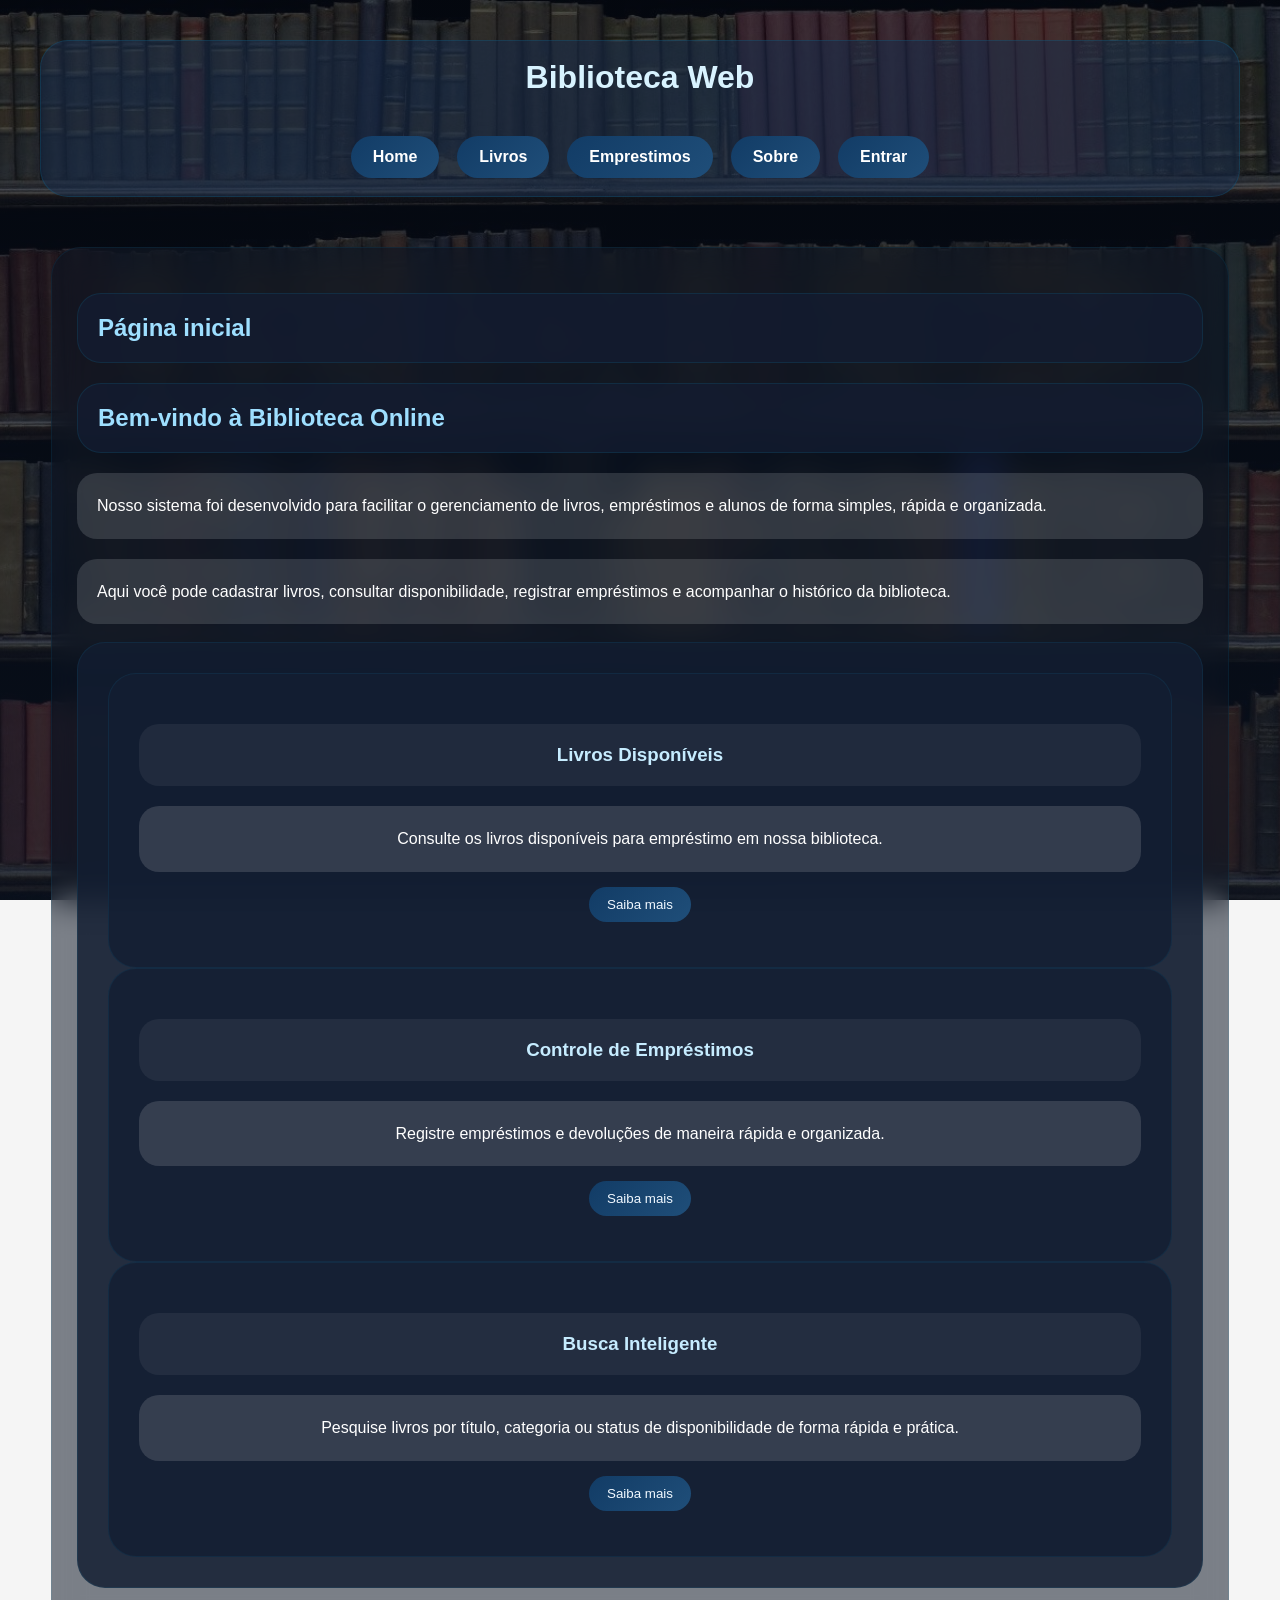
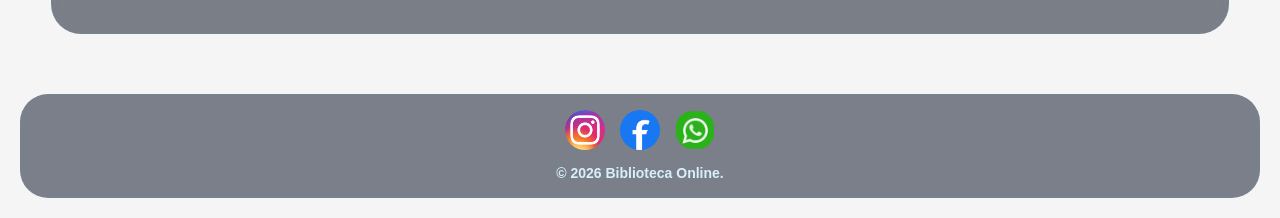
<file: index.html>
<!doctype html>
<html lang="pt-BR">
  <head>
    <meta charset="UTF-8" />
    <meta name="viewport" content="width=device-width, initial-scale=1.0" />
    <link rel="stylesheet" href="../css/style.css" />
    <link rel="stylesheet" href="/css/menu.css" />
    <title>biblioteca</title>
  </head>

  <body>
     <div id="menu-container"></div>
	<main class="container">
      <h2>Página inicial</h2>

      <section class="hero">
        <h2>Bem-vindo à Biblioteca Online</h2>
        <p>
          Nosso sistema foi desenvolvido para facilitar o gerenciamento de
          livros, empréstimos e alunos de forma simples, rápida e organizada.
        </p>
        <p>
          Aqui você pode cadastrar livros, consultar disponibilidade, registrar
          empréstimos e acompanhar o histórico da biblioteca.
        </p>
        <br></b>
        <section class="card">
          <div class="card">
            <h3>Livros Disponíveis</h3>

            <p>
              Consulte os livros disponíveis para empréstimo em nossa
              biblioteca.
            </p>
            <button onclick="window.location.href='../paginas/livros.html'">Saiba mais</button>
          </div>
          <div class="card">
            <h3>Controle de Empréstimos</h3>

            <p>
              Registre empréstimos e devoluções de maneira rápida e organizada.
            </p>
            <button onclick="window.location.href='../paginas/emprestimos.html'">Saiba mais</button>
          </div>
          <div class="card">
            <h3>Busca Inteligente</h3>

            <p>
              Pesquise livros por título, categoria ou status de disponibilidade
              de forma rápida e prática.
            </p>
            <button onclick="window.location.href='../paginas/sobre.html'">Saiba mais</button>
           
          </div>
        </section>
      </section>
    </main>

<footer class="footer-conteiner">
  <div class="redes">
    <a href="https://www.instagram.com/bibliotecanacional.br?igsh=Z2QycDNnMWcyMWY0" target="_blank">
      <img src="../imagens/logoIg.png" alt="Instagram" class="instagram-icon">
    </a>

    <a href="https://www.facebook.com/share/1Fb9Lwf2Cd/" target="_blank">
      <img src="../imagens/logoFacebook.png" alt="Facebook" class="facebook-icon">
    </a>

    <a href="https://wa.me/5534998184848" target="_blank"> 
      <img src="../imagens/logoWt.png" alt="WhatsApp" class="whatsapp-icon">
</a>
</div>

  <span>&copy; 2026 Biblioteca Online.</span>
</footer>

<script src="../js/menu.js"></script>

<script src="../js/protecao.js"></script>
  </body>
</html>
</file>
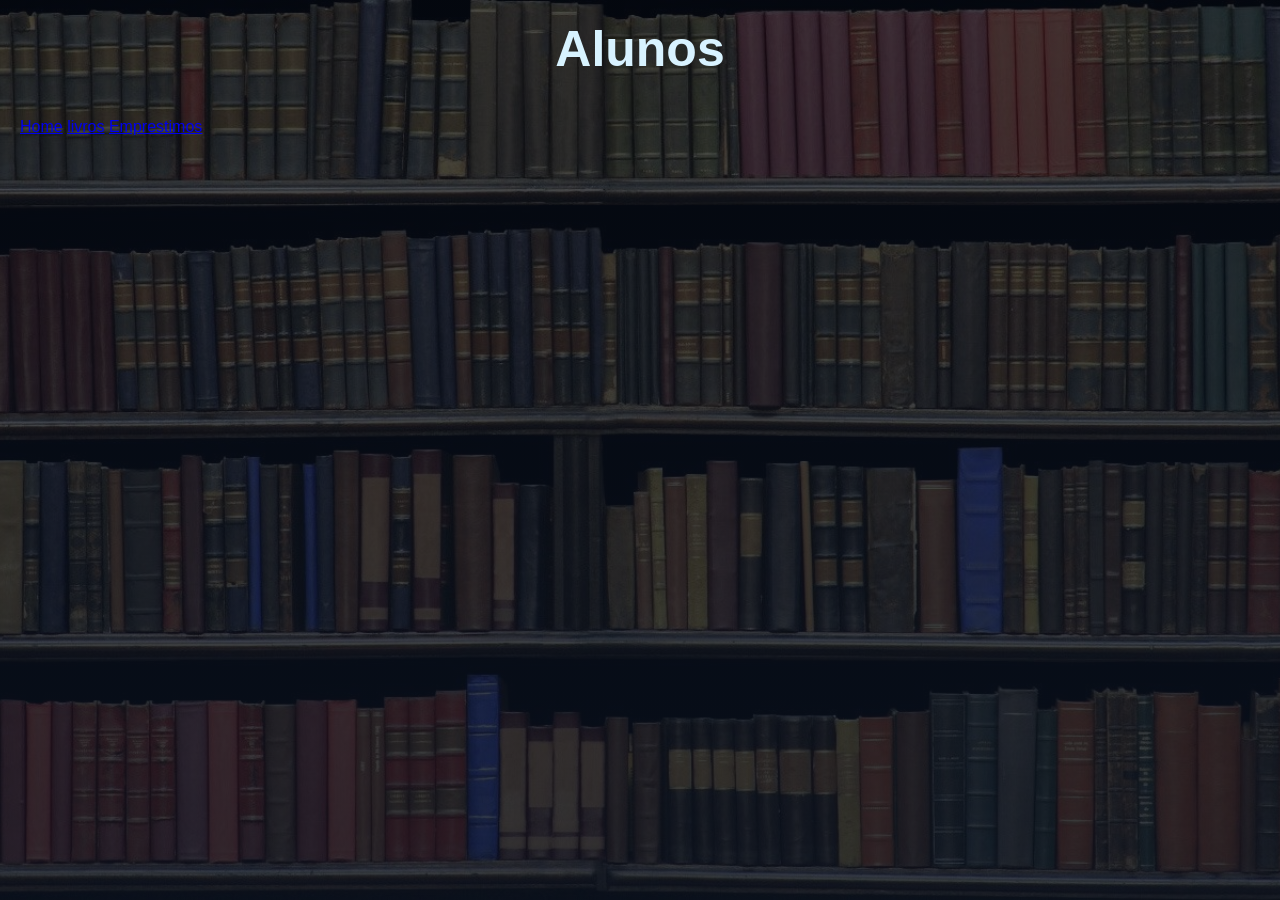
<file: paginas/aluno.html>
<!doctype html>
<html lang="pt-BR">
  <head>
    <meta charset="UTF-8" />
    <meta name="viewport" content="width=device-width, initial-scale=1.0" />
    <title>aluno</title>
    <link rel="stylesheet" href="/css/style.css" />
  </head>

  <body>
    <header class="topo">
      <h1>Alunos</h1>

      <nav>
        <a href="/paginas/index.html">Home</a>
        <a href="/paginas/livros.html">livros</a>
        <a href="/paginas/emprestimos.html">Emprestimos</a>
      </nav>
    </header>
  </body>
</html>
</file>
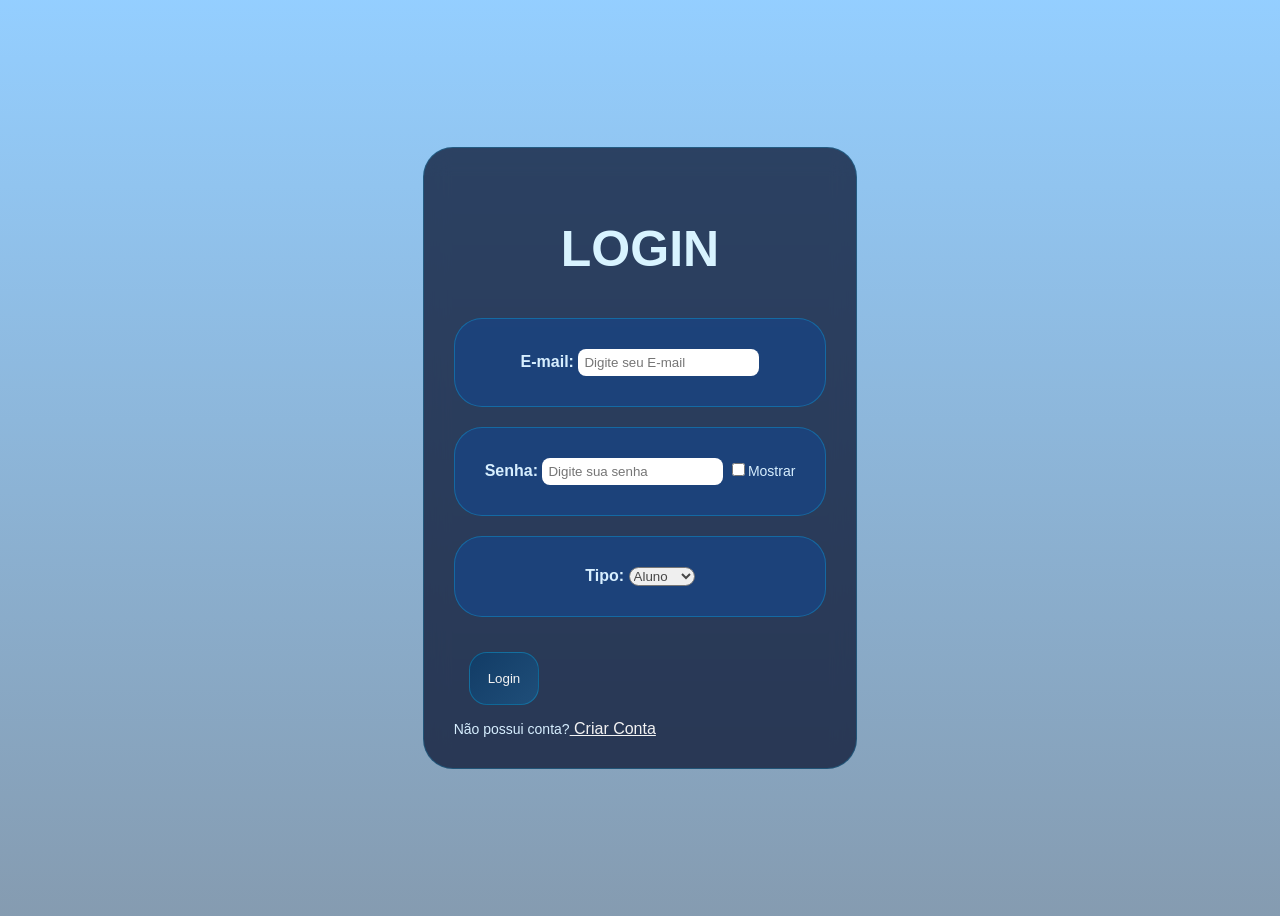
<file: paginas/emprestimos.html>
<!doctype html>
<html lang="pt-BR">
  <head>
    <meta charset="UTF-8" />
    <meta name="viewport" content="width=device-width, initial-scale=1.0" />
    <link rel="stylesheet" href="../css/style.css" />
    <link rel="stylesheet" href="../css/menu.css" />
    <title>Emprestimos</title>
  </head>

  <body>
  <div id="menu-container"></div>
	<main class="container">
		<h2>Emprestimos</h2>
	
   
   <h2>Controle de Emprestimos</h2>
   <form class="formulario" id="formEmprestimo">
    <label for="nome">Aluno(a):</label>
    <input type="text" id="nome" placeholder="Digite o seu nome"required/>

    <label for="autor">Livro:</label>
    <input type="text" id="name" placeholder="Digite o nome do livro" required/>

    <label for="ano">Data do Empréstimo:</label>
    <input type="date" id="emprestimo"required/>

    <label for="ano">Data de Devolução:</label>
    <input type="date" id="Devolução"required/>

    <button type="submit">Registrar Empréstimo</button>
  </form>

<h2>Histórico de Empréstimos</h2>
<div class="tabela-container">
<table class="tabela-emprestimos">

    <thead>
        <tr>
            <th>Aluno</th>
            <th>Livro</th>
            <th>Empréstimo</th>
            <th>Devolução</th>
            <th>Status</th>
            <th>Ação</th>
        </tr>
    </thead>
    <!-- usar no js esse id para preencher com js -->
  <tbody id="corpoTabelaEmprestimos">
</tbody>

</table>
</div>
	</main>
<footer class="footer-conteiner">
  <div class="redes">
    <a href="https://www.instagram.com/bibliotecanacional.br?igsh=Z2QycDNnMWcyMWY0" target="_blank">
      <img src="../imagens/logoIg.png" alt="Instagram" class="instagram-icon">
    </a>

    <a href="https://www.facebook.com/share/1Fb9Lwf2Cd/" target="_blank">
      <img src="../imagens/logoFacebook.png" alt="Facebook" class="facebook-icon">
    </a>

    <a href="https://wa.me/5534998184848" target="_blank"> 
      <img src="../imagens/logoWt.png" alt="WhatsApp" class="whatsapp-icon">
    </a>
  </div>

  <span>&copy; 2026 Biblioteca Online.</span>
</footer>

<script src="/js/emprestimos.js"></script>
<script src="/js/menu.js"></script>
<script src="../js/protecao.js"></script>

<script>
protegerPagina();
</script>
  </body>
</html>
</file>
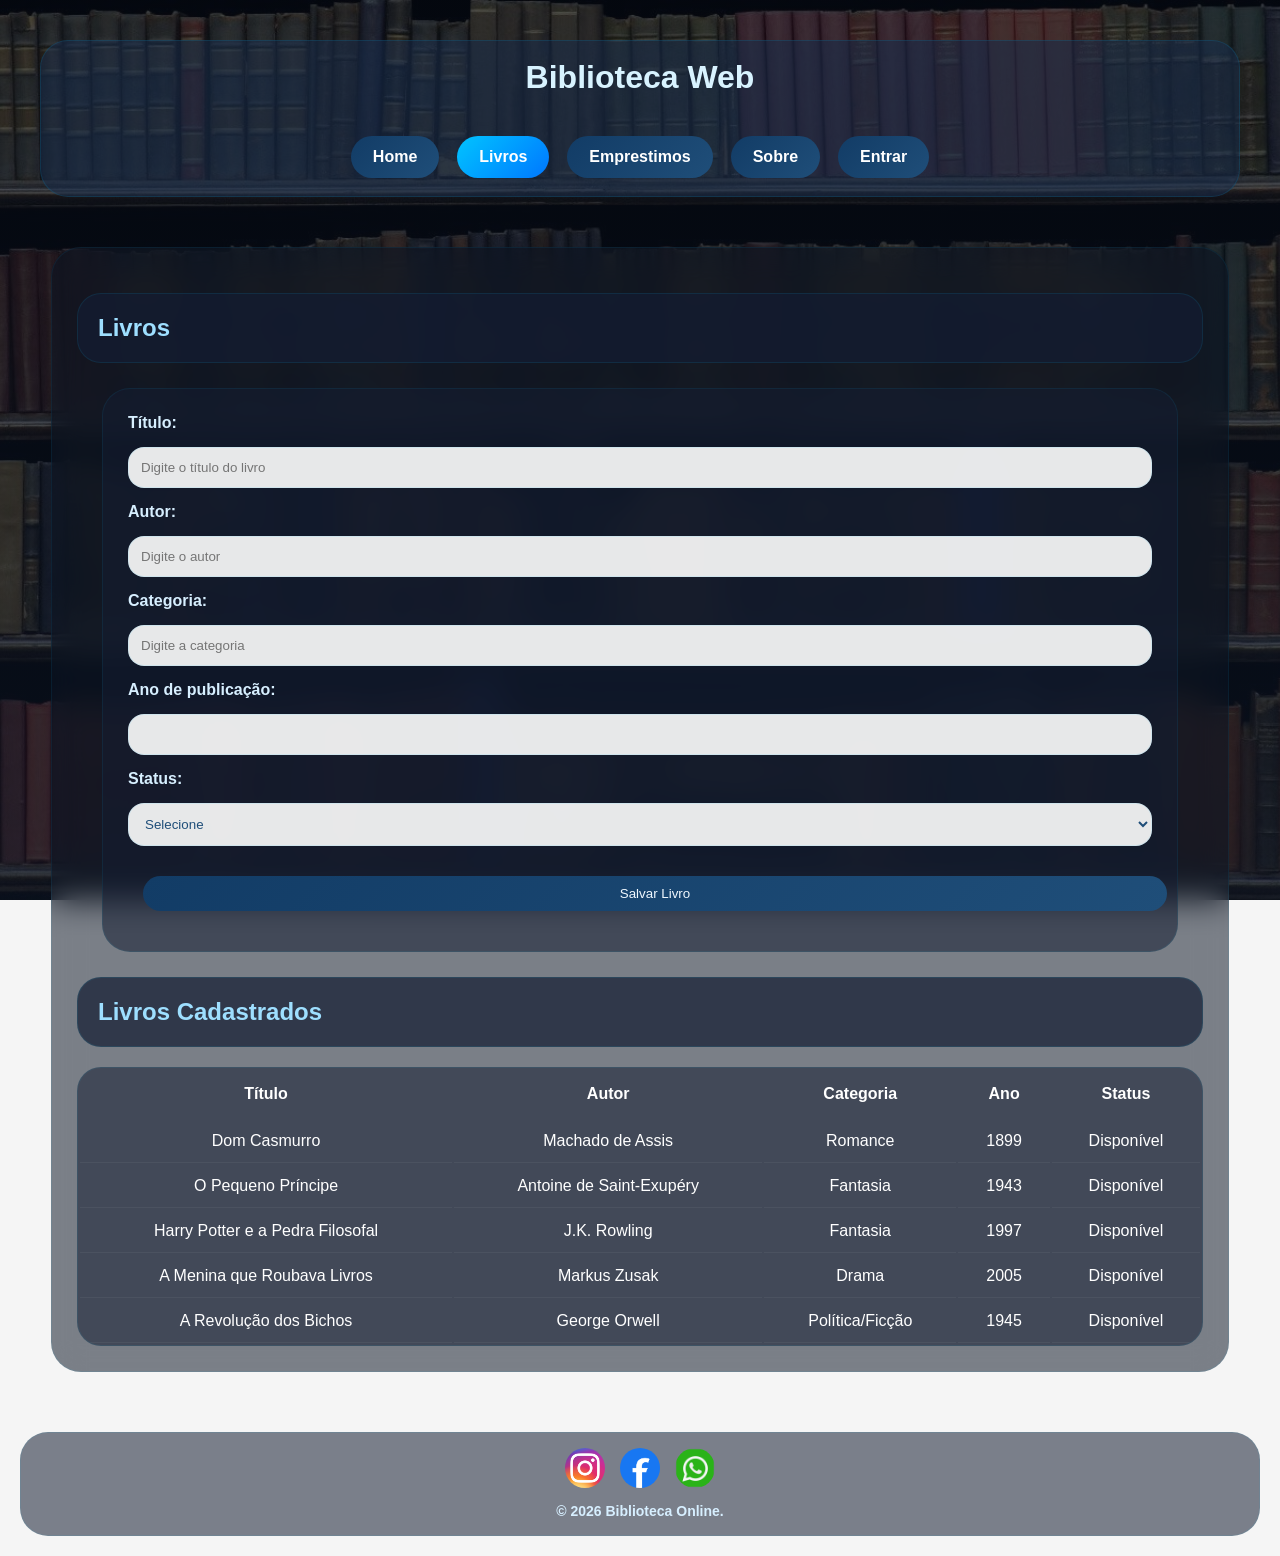
<file: paginas/livros.html>
<!doctype html>
<html lang="pt-BR">
  <head>
    <meta charset="UTF-8" />
    <meta name="viewport" content="width=device-width, initial-scale=1.0" />
    <link rel="stylesheet" href="../css/style.css" />
    <link rel="stylesheet" href="../css/menu.css" />
    <title>Livros</title>
  </head>

  <body>
    <div id="menu-container"></div>
	<main class="container">
		<h2>Livros</h2>
	
   <form class="formulario">

    <label for="nome">Título:</label>
    <input type="text" id="nome" placeholder="Digite o título do livro"required/>

    <label for="autor">Autor:</label>
    <input type="text" id="autor" placeholder="Digite o autor" required/>

    <label for="categoria">Categoria:</label>
    <input type="text" id="categoria" placeholder="Digite a categoria" required/>

    <label for="ano">Ano de publicação:</label>
    <input type="number" id="ano"required/>

    <label for="status">Status:</label>
    <select id="status" required>
        <option value="">Selecione</option>
        <option value="Disponível">Disponível</option>
        <option value="Emprestado">Emprestado</option>
    </select>

    <button type="submit">Salvar Livro</button>
  </form>

<h2>Livros Cadastrados</h2>

<div class="tabela-container">
    <table class="tabela-emprestimos">
        <thead>
            <tr>
                <th>Título</th>
                <th>Autor</th>
                <th>Categoria</th>
                <th>Ano</th>
                <th>Status</th>
            </tr>
        </thead>

       <tbody id="corpoTabelaLivros">
</tbody>
    </table>
</div>

  </main>

 <footer class="footer-conteiner">
  <div class="redes">
    <a href="https://www.instagram.com/bibliotecanacional.br?igsh=Z2QycDNnMWcyMWY0" target="_blank">
      <img src="../imagens/logoIg.png" alt="Instagram" class="instagram-icon">
    </a>

    <a href="https://www.facebook.com/share/1Fb9Lwf2Cd/" target="_blank">
      <img src="../imagens/logoFacebook.png" alt="Facebook" class="facebook-icon">
    </a>

    <a href="https://wa.me/5534998184848" target="_blank"> 
      <img src="../imagens/logoWt.png" alt="WhatsApp" class="whatsapp-icon">
    </a>
  </div>

  <span>&copy; 2026 Biblioteca Online.</span>
</footer>
<script src="../js/menu.js"></script>
<script src="../js/livros.js"></script>
  </body>
</html>
</file>
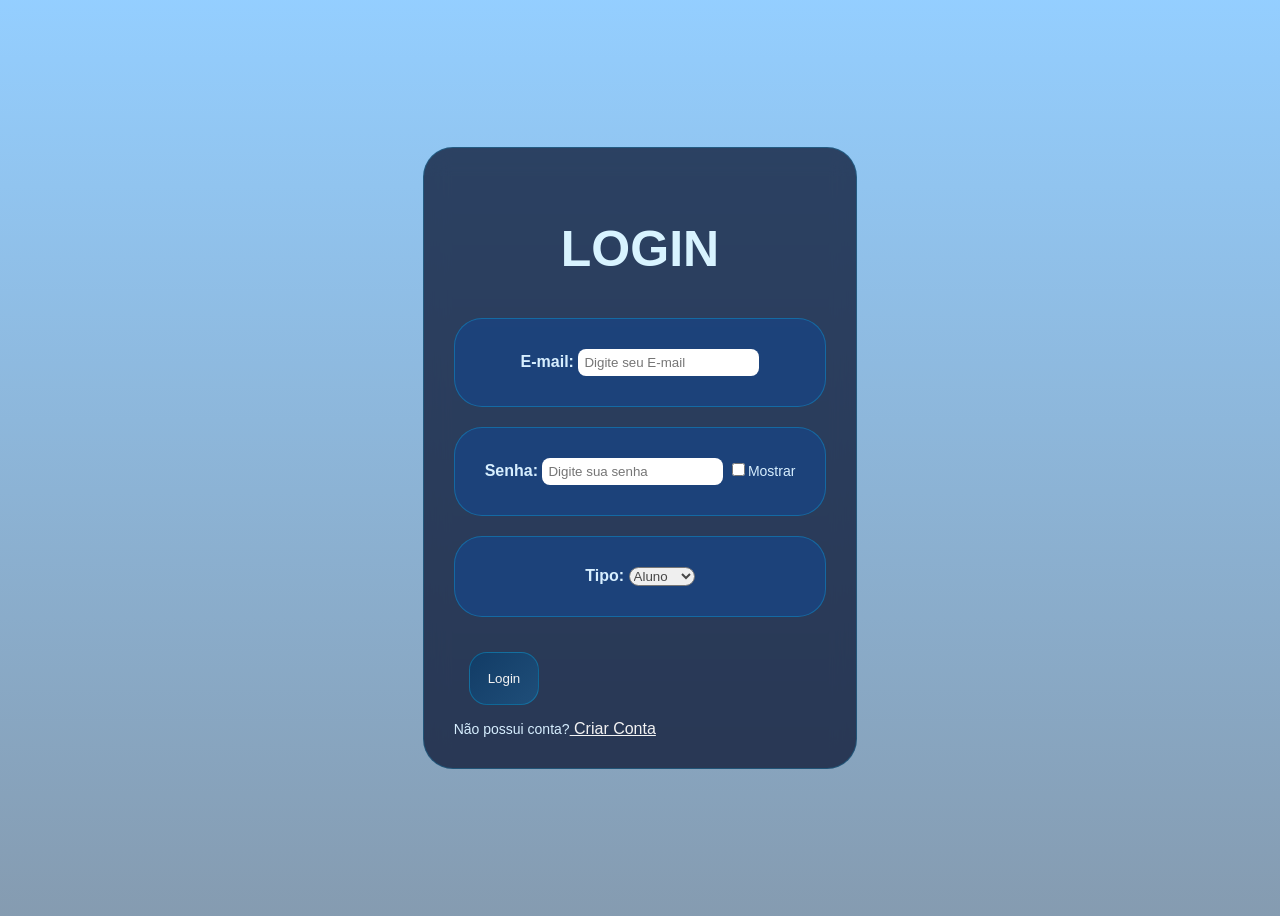
<file: paginas/login.html>
<!DOCTYPE html>
<html lang="pt-BR">
<head>
    <meta charset="UTF-8">
    <meta name="viewport" content="width=device-width, initial-scale=1.0">
    <title>Login</title>
    <link rel="stylesheet" href="../css/login.css">
</head>
<body>

    <main class="container-login">
        <section class="login-h2">
            <h2>LOGIN</h2>
        </section>
        
        <form class="card-login" id="formLogin">
            <section class="cards-login">
                <label for="email">E-mail:</label>
                <input type="email" id="email" placeholder="Digite seu E-mail" required />
            </section>

            <section class="cards-login">
                <label for="password">Senha:</label>
                <input type="password" id="pwd" placeholder="Digite sua senha" required>
                <input type="checkbox" onclick="pwd.type = this.checked ? 'text' : 'password'"><span>Mostrar</span></input>
            </section>

               <!-- escolha do tipo de usuário -->
            <section class="cards-login">

                <label for="tipoUsuario">
                    Tipo:
                </label>

                <select id="tipoUsuario">

                    <option value="aluno">
                        Aluno
                    </option>

                    <option value="criador">
                        Criador
                    </option>

                </select>

            </section>

            <div id="mensagem"></div>
                <button  type="submit">Login</button>
        </form>
       <span>Não possui conta?</span><a href="../paginas/registro.html"> Criar Conta</a>
    </main>

    <script src="../js/login.js"></script>

</body>
</html>
</file>
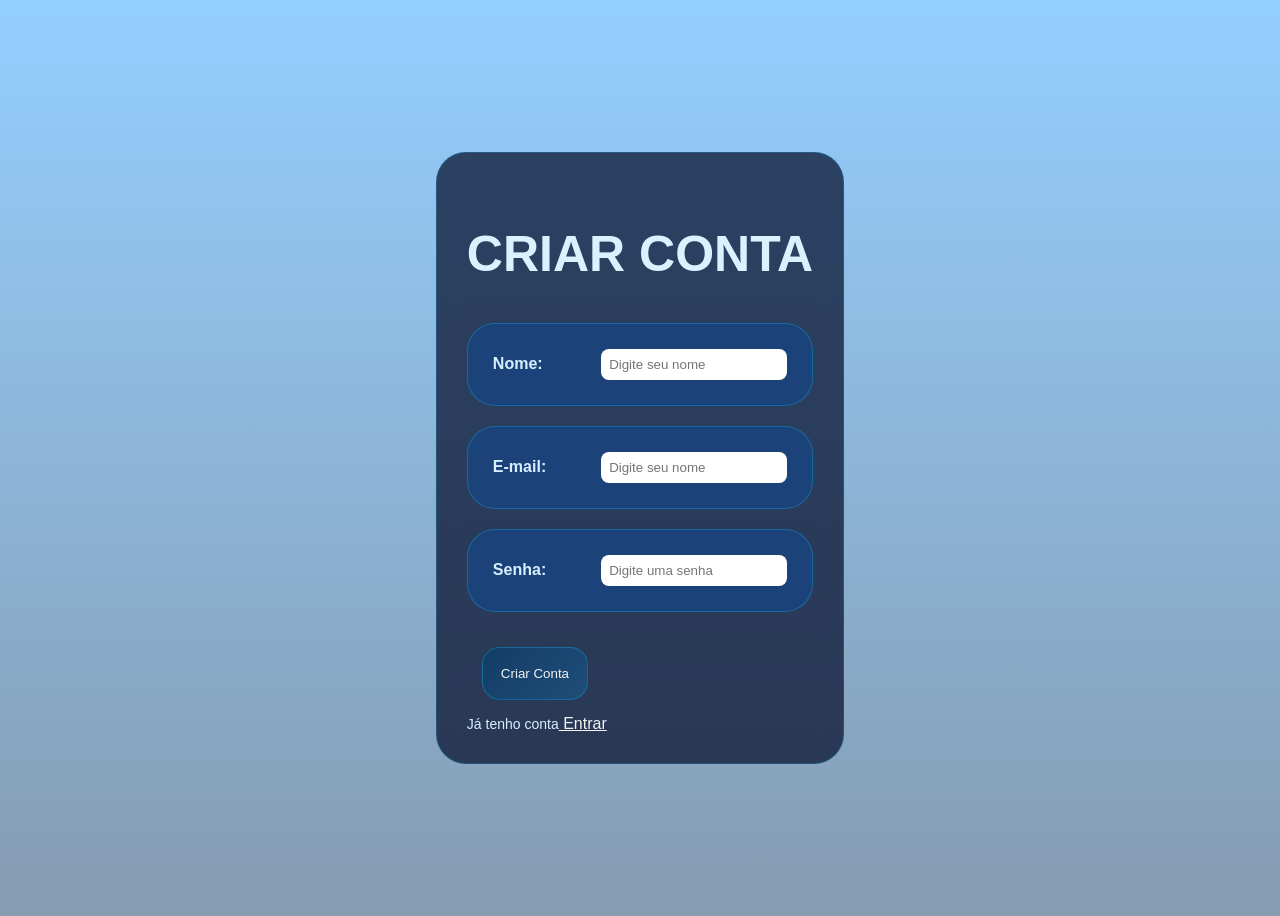
<file: paginas/registro.html>
<!doctype html>
<html lang="pt-BR">
  <head>
    <meta charset="UTF-8" />
    <meta name="viewport" content="width=device-width, initial-scale=1.0" />
    <title>Registro</title>
    <link rel="stylesheet" href="../css/resgistro.css" />
  </head>
  <body>

    <main class="container-registro">
      <section class="registro-h2">
        <h2>CRIAR CONTA</h2>
      </section>

      <section>
        <form class="formulario" id="formRegistro">
          <section class="cards-registro">
            <label for="name">Nome:</label>
            <input type="name" id="name" placeholder="Digite seu nome" required/>
          </section>

          <section class="cards-registro">
            <label for="email"> E-mail:</label>
            <input type="email" id="email" placeholder="Digite seu nome" required/>
          </section>

          <section class="cards-registro">
            <label for="senha">Senha:</label>
            <input type="password" id="senha" placeholder="Digite uma senha" required/>
          </section>


          <button type="submit">Criar Conta</button>

          <div id="mensagem"></div>

        </form>
        <span>Já tenho conta</span><a href="../paginas/login.html"> Entrar</a>
      </section>
    </main>
    
    <script src="../js/registro.js"></script>
  </body>
</html>
</file>
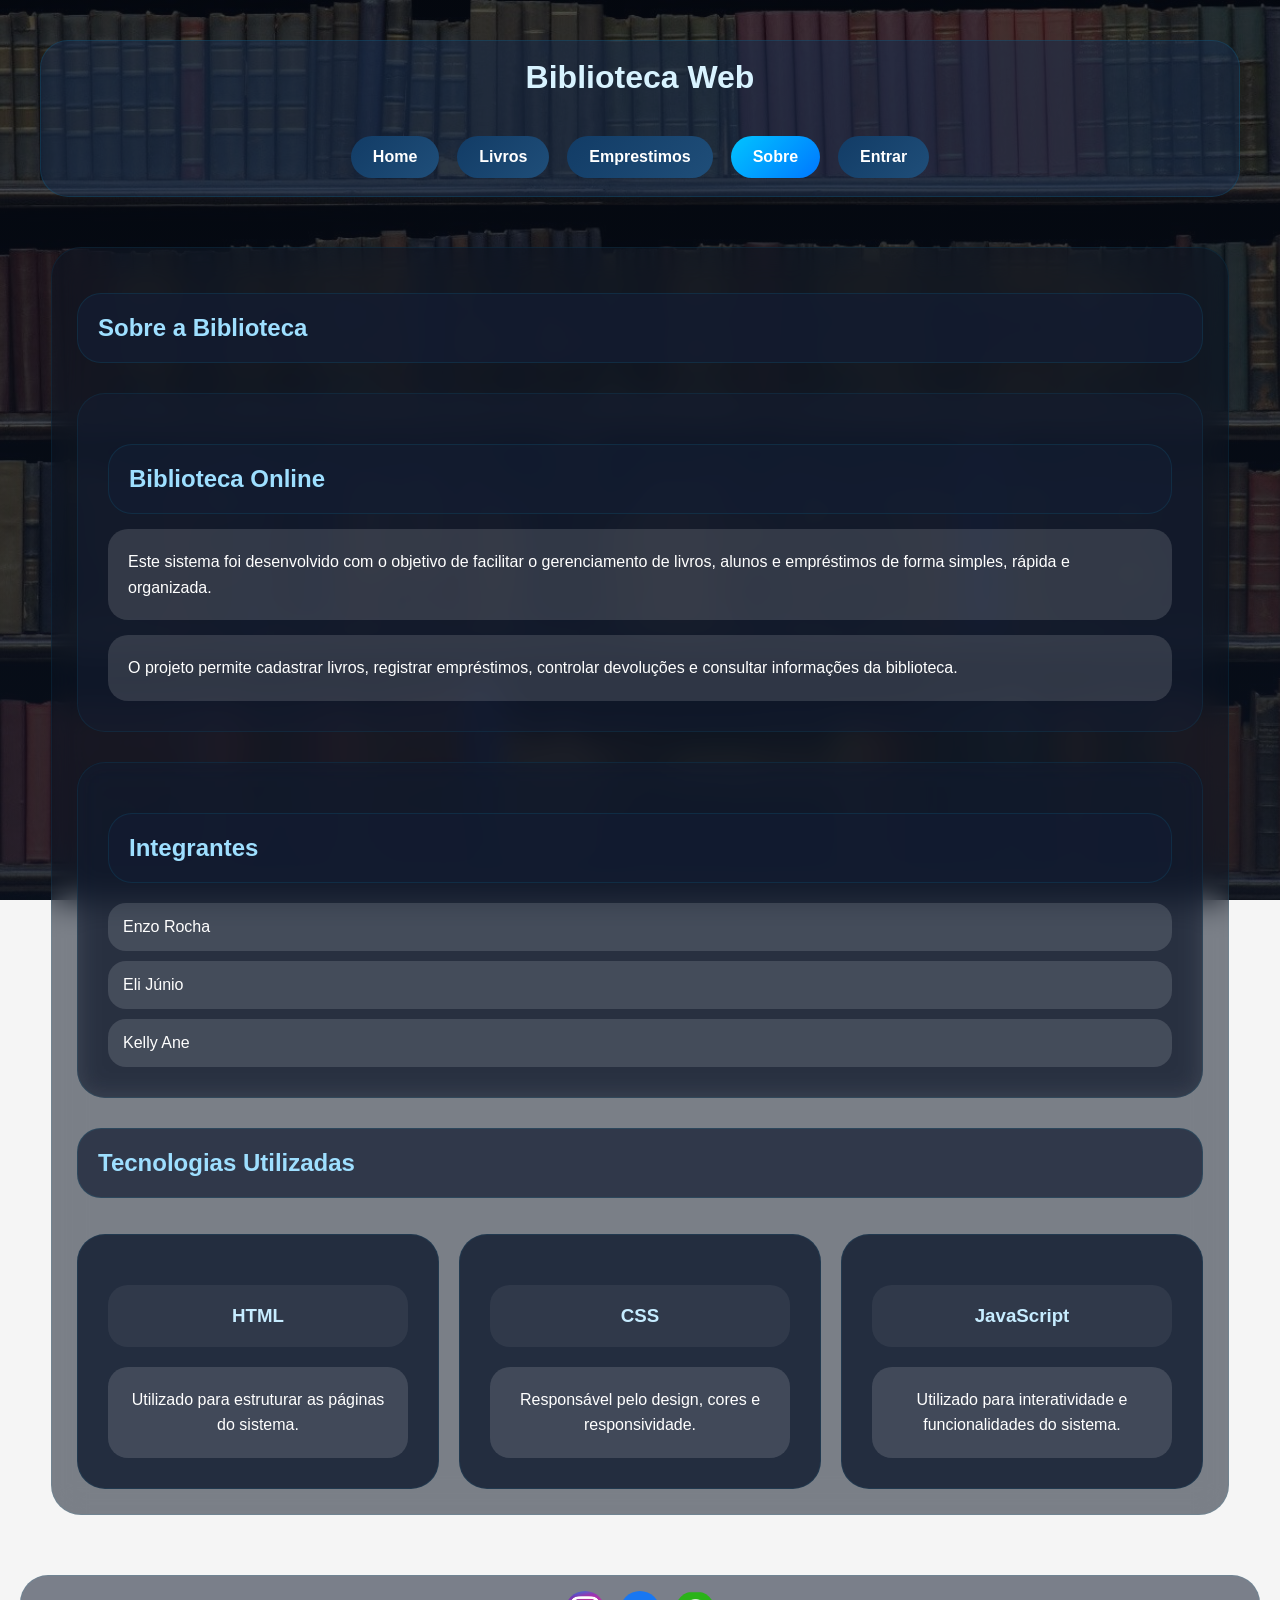
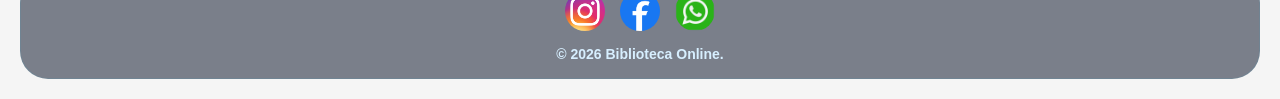
<file: paginas/sobre.html>
<!doctype html>
<html lang="pt-BR">
  <head>
    <meta charset="UTF-8" />
    <meta name="viewport" content="width=device-width, initial-scale=1.0" />
    <title>Sobre a Biblioteca</title>
    <link rel="stylesheet" href="../css/style.css" />
    <link rel="stylesheet" href="../css/menu.css" />
  </head>

  <body>
   <div id="menu-container"></div>
	<main class="container">
		<h2>Sobre a Biblioteca</h2>
	
    <section class="sobre">
      <h2>Biblioteca Online</h2>

      <p>
        Este sistema foi desenvolvido com o objetivo de facilitar o
        gerenciamento de livros, alunos e empréstimos de forma simples, rápida e
        organizada.
      </p>

      <p>
        O projeto permite cadastrar livros, registrar empréstimos, controlar
        devoluções e consultar informações da biblioteca.
      </p>
    </section>

    <section class="integrantes">
      <h2>Integrantes</h2>

      <ul>
        <li>Enzo Rocha</li>
        <li>Eli Júnio</li>
        <li>Kelly Ane</li>
      </ul>
    </section>

    <section class="tecnologias">
      <h2>Tecnologias Utilizadas</h2>
      <br></br>
      <div class="cards">
        <div class="card">
          <h3>HTML</h3>

          <p>Utilizado para estruturar as páginas do sistema.</p>
        </div>

        <div class="card">
          <h3>CSS</h3>

          <p>Responsável pelo design, cores e responsividade.</p>
        </div>

        <div class="card">
          <h3>JavaScript</h3>

          <p>Utilizado para interatividade e funcionalidades do sistema.</p>
        </div>
      </div>
    </section>
</main>

 <footer class="footer-conteiner">
  <div class="redes">
    <a href="https://www.instagram.com/bibliotecanacional.br?igsh=Z2QycDNnMWcyMWY0" target="_blank">
      <img src="../imagens/logoIg.png" alt="Instagram" class="instagram-icon">
    </a>

    <a href="https://www.facebook.com/share/1Fb9Lwf2Cd/" target="_blank">
      <img src="../imagens/logoFacebook.png" alt="Facebook" class="facebook-icon">
    </a>

    <a href="https://wa.me/5534998184848" target="_blank"> 
      <img src="../imagens/logoWt.png" alt="WhatsApp" class="whatsapp-icon">
    </a>
  </div>

  <span>&copy; 2026 Biblioteca Online.</span>
</footer>
    <script src="../js/menu.js"></script>
  </body>
</html>
</file>
<file: css/style.css>
*{
  margin: 0;
  padding: 0;
  box-sizing: border-box;
}

  html,body{
    display: flex;
    flex-direction: column;
    min-height: 100vh;
  }

body {
  font-family: Arial, Helvetica, sans-serif;
  margin: 0;
  padding: 20px;
  background-image:linear-gradient(rgba(5, 10, 20, 0.72), rgba(10, 18, 32, 0.82)),
  url("../imagens/livros.jpg");
  /* faz a imagem ocupar toda a tela */
  background-size: cover;
  /* centraliza a imagem no fundo */
  background-position: center;
  /* impede a imagem de repetir */
  background-repeat: no-repeat;
  /* deixa o fundo fixo ao rolar a página */
  background-attachment: fixed;
}



/* titulo */
h1 {
  text-align: center;
  color: #d8f3ff;
  margin-bottom: 40px;
  font-size: 50px;
}

/* sub titulo */
h2 {
  background-color: rgba(20, 30, 50, 0.72);
  color: #9edfff;
  padding: 20px;
  border-radius: 24px;
  margin-top: 20px;
  border: 1px solid rgba(0, 195, 255, 0.1);
}

/* apresentaçao dos cards */
h3 {
  background-color: rgba(255, 255, 255, 0.06);
  color: #c6ecff;
  padding: 20px;
  border-radius: 20px;
  margin-top: 20px;
}

/* dentro dos cards */
p {
  background-color: rgba(255, 255, 255, 0.137);
  color: rgb(255, 255, 255);
  padding: 20px;
  border-radius: 20px;
  margin-top: 20px;
  line-height: 1.6;
}


/* container */
.container {
  width: 95%;
  margin: 30px auto;
  background-color: rgba(10, 20, 35, 0.52);
  border: 1px solid rgba(0, 195, 255, 0.08);
  backdrop-filter: blur(16px);
  border-radius: 30px;
  padding: 25px;
}

.hero {
  margin-bottom: 20px;
}

.cards {
  display: flex;
  gap: 20px;
}

.card {
  flex: 1; /* faz os cards dividirem
  o espaço disponível igualmente */
  padding: 30px;
  border: 1px solid rgba(0, 195, 255, 0.08);
  background-color: rgba(20, 30, 50, 0.842);
  border-radius: 28px;
  text-align: center;
}

label {
  color: #d7efff;
  border-radius: 10px;
  font-weight: bold;
}

input,
select {
  border-radius: 16px;
  border: 1px solid rgba(0, 195, 255, 0.1);
  padding: 12px;
  background-color: rgba(255, 255, 255, 0.9);
  color: #1f4e79;
}

button {
  color: aliceblue;
  background: linear-gradient(135deg, #123c66, #1f4e79);
  border-radius: 18px;
  margin: 15px;
  padding: 10px 18px;
  border: 0px;
}

button:hover {
  background: linear-gradient(135deg, #01c4ff, #0077ff);
}
/* formulario */
.formulario {
  display: flex;
  justify-content: center;
  flex-wrap: wrap;
  gap: 10px;

  margin: 25px;
  padding: 25px;

  border-radius: 28px;
  color: #ffffff;

  background-color: rgba(20, 30, 50, 0.548);
  border: 1px solid rgba(0, 195, 255, 0.08);
}

.formulario input,
.formulario select {
  min-width: 180px;
  flex: 1;
}

.formulario button:hover {
  background-color: #01c4ff;
}


/* emprestimos tabela */
.tabela-emprestimos {
  width: 100%;
  margin-top: 20px;
  background-color: rgba(20, 30, 50, 0.548);
  border: 1px solid rgba(0, 195, 255, 0.08);
  border-radius: 24px;
  overflow: hidden;
}

.tabela-emprestimos th {
  background: linear-gradient( #1f4e79);
  color: white;
  padding: 15px;
}

.tabela-emprestimos td {
  padding: 12px;
  text-align: center;
  color: white;
  border-bottom: 1px solid rgba(255, 255, 255, 0.05);
}

.tabela-emprestimos tr:hover {
  background-color: rgba(0, 195, 255, 0.06);
}

.tabela-container {
  width: 100%;
  overflow-x: auto;
}

/* sobre */
.sobre {
  margin-top: 30px;
  padding: 30px;
  border-radius: 28px;
  background-color: rgba(20, 30, 50, 0.55);
  border: 1px solid rgba(0, 195, 255, 0.08);
}

.sobre p {
  margin-top: 15px;
}

/* integrantes */

.integrantes {
  margin-top: 30px;
  padding: 30px;
  border-radius: 28px;
  background-color: rgba(20, 30, 50, 0.55);
  backdrop-filter: blur(14px);
  border: 1px solid rgba(0, 195, 255, 0.08);
}

.integrantes ul {
  list-style: none;
  margin-top: 20px;
}

.integrantes li {
  color: white;
  background-color: rgba(255, 255, 255, 0.137);
  padding: 15px;
  margin-top: 10px;
  border-radius: 18px;
  transition: 0.3s;
}

.tecnologias {
  margin-top: 30px;
}

 span{
  color: #d7efff;
  font-weight: bold;
  font-size: 14px;
 }

.footer-conteiner {
  text-align: center;
  background-color: rgba(20, 30, 50, 0.55);
  border: 1px solid rgba(0, 195, 255, 0.08);
  gap: 15px;
  border-radius: 28px;
  padding: 15px;
  margin-top: 30px;
}

.redes {
  display: flex;
  justify-content: center;
  align-items: center;
  gap: 15px;
  margin-bottom: 10px;
  align-items: center;  
  border-radius: 28px;
}   
.instagram-icon,
.facebook-icon,
.whatsapp-icon {
  width: 40px;
  height: 40px;
  object-fit: contain;
  transition: 0.3s;
  border-radius: 20px;
}

.instagram-icon:hover,
.facebook-icon:hover,
.whatsapp-icon:hover {
  transform: scale(1.1);
}
@media (max-width: 1520px) {

  .formulario {
    flex-direction: column;
    align-items: stretch;
    gap: 15px;
  }

  .formulario input,
  .formulario select,
  .formulario button {
    width: 100%;
  }

}

@media (max-width: 768px) {

  body {
    padding: 10px;
  }

  h1 {
    font-size: 36px;
    margin-bottom: 20px;
  }

  .container {
    width: 100%;
    padding: 15px;
    margin: 15px auto;
  }

  .cards {
    flex-direction: column;
  }

  .card {
    width: 100%;
  }

  .formulario {
    margin: 10px 0;
    padding: 15px;
    gap: 15px;
  }

  .tabela-container {
    overflow-x: auto;
  }

  .tabela-emprestimos {
    min-width: 600px;
  }

  .sobre,
  .integrantes {
    padding: 20px;
  }

  .footer-conteiner {
    padding: 15px;
  }
}

@media (max-width: 480px) {

  h1 {
    font-size: 28px;
  }

  h2 {
    padding: 15px;
    font-size: 22px;
  }

  h3 {
    padding: 15px;
    font-size: 18px;
  }

  p {
    padding: 15px;
    font-size: 14px;
  }

  .container,
  .sobre,
  .integrantes {
    padding: 15px;
    border-radius: 20px;
  }

  .instagram-icon,
  .facebook-icon,
  .whatsapp-icon {
    width: 35px;
    height: 35px;
  }

  .redes {
    gap: 10px;
  }

  .tabela-emprestimos {
    min-width: 500px;
  }
}
</file>
<file: css/menu.css>
* {
	margin: 0;
	padding: 0;
	box-sizing: border-box;
}

body {
	font-family: Arial, sans-serif;
	background-color: #f5f5f5;
	color: #222;
}


.topo {
	background-color: rgba(25, 45, 75, 0.55);
	border: 1px solid rgba(0, 195, 255, 0.12);
	color: white;
	padding: 18px 40px;
	display: flex;
	justify-content: center;
	align-items: center;
	border-radius: 28px;
	margin: 20px;
	flex-direction: column;
}

.logo {
	font-size: 32px;
	color: #d8f3ff;
}

/* menu desktop */

.menu {
	display: flex;
	gap: 18px;
	margin-left: center;
}

.menu a {
	text-decoration: none;
	color: white;
	background: linear-gradient(135deg, #123c66, #1f4e79);
	padding: 12px 22px;
	border-radius: 28px;
	font-weight: bold;
}

.menu a:hover,
.menu a.ativo {
	background: linear-gradient(135deg, #01c4ff, #0077ff);
}
/* botão hambúrguer */

.menu-botao {
	display: none;
	background: none;
	border-radius: 28px;
	color: #d8f3ff;
	font-size: 30px;
	padding: 0;
	margin: 0;
}

/* celular */

@media (max-width: 600px) {

  .topo {
    display: flex;
    flex-direction: row;
    align-items: center;
    justify-content: flex-start;
    gap: 15px;
    flex-wrap: wrap;
  }

  .menu-botao {
    display: block;
    margin: 0;
    font-size: 30px;
  }

  .logo {
    margin: 0;
    font-size: 24px;
  }

  .menu {
    display: none;
    width: 100%;
    flex-direction: column;
    margin-top: 15px;
  }

  .menu.aberto {
    display: flex;
  }

  .menu a {
    text-align: center;
  }
}
</file>
<file: css/login.css>
body {
  min-height: 100vh;
  display: flex;
  justify-content: center;
  align-items: center;
  font-family: Arial, Helvetica, sans-serif;
  background-image:linear-gradient(rgba(145, 205, 255, 0.973), rgba(36, 76, 114, 0.555));
}
h2 {
  color: #d8f3ff;
  margin-bottom: 40px;
  font-size: 50px;
  text-align: center;
}
.container-login {
  background: rgba(10, 20, 50, 0.75);
  border: 1px solid rgba(0, 195, 255, 0.2);
  backdrop-filter: blur(12px);
  padding: 30px;
  border-radius: 30px;
  max-width: 450px;
}

.login-h2 {
  margin-bottom: 25px;
  color: white;
}

.cards-login {
  padding: 30px;
  background-color: rgba(28, 68, 128, 0.87);
  border: 1px solid rgba(0, 195, 255, 0.301);
  border-radius: 28px;
  text-align: center;
  gap: 20px;
  margin-bottom: 20px;
}

input {
  border: none;
  border-radius: 8px;
  padding: 6px;
  outline: none;
}
label {
  color: #d7efff;
  border-radius: 10px;
  font-weight: bold;
}
select {
  color: #474747;
  border-radius: 10px;
}

span {
  color: #d7efff;
  font-size: 14px;
  margin-top: 10px;
}

a{
    color: rgb(243, 243, 243);
    text-decoration: underline;
}

button {
  color: rgb(243, 243, 243);
  background: linear-gradient(135deg, #123c66, #1f4e79);
  border-radius: 18px;
  margin: 15px;
  padding: 18px;
  border: 1px solid rgba(0, 195, 255, 0.301);
}

button:hover {
  background: linear-gradient(135deg, #01c4ff, #0077ff);
}
</file>
<file: css/resgistro.css>
body {
  min-height: 100vh;
  display: flex;
  justify-content: center;
  align-items: center;
  font-family: Arial, Helvetica, sans-serif;
  background-image:linear-gradient(rgba(145, 205, 255, 0.973), rgba(36, 76, 114, 0.555));
}
h2 {
  color: #d8f3ff;
  margin-bottom: 40px;
  font-size: 50px;
  text-align: center;
}
.container-registro {
  background: rgba(10, 20, 50, 0.75);
  border: 1px solid rgba(0, 195, 255, 0.2);
  backdrop-filter: blur(12px);
  padding: 30px;
  border-radius: 30px;
  max-width: 450px;
}

.registro-h2 {
  margin-bottom: 25px;
  color: white;
}

.cards-registro {
  padding: 25px;
  background-color: rgba(28, 68, 128, 0.87);
  border: 1px solid rgba(0, 195, 255, 0.301);
  border-radius: 28px;
  display: flex;
  align-items: center;
  justify-content: space-between;
  margin-bottom: 20px;
}

input {
  border: none;
  border-radius: 8px;
  padding: 8px;
  outline: none;
  width: 170px;
}
label {
  color: #d7efff;
  border-radius: 10px;
  font-weight: bold;
}

a{
    color: rgb(243, 243, 243);
    text-decoration: underline;
}

button {
  color: rgb(243, 243, 243);
  background: linear-gradient(135deg, #123c66, #1f4e79);
  border-radius: 18px;
  margin: 15px;
  padding: 18px;
  border: 1px solid rgba(0, 195, 255, 0.301);
  justify-content: center;
}

button:hover {
  background: linear-gradient(135deg, #01c4ff, #0077ff);
}
span {
  color: #d7efff;
  font-size: 14px;
  margin-top: 10px;
}

a{
    color: rgb(243, 243, 243);
    text-decoration: underline;
}
</file>
